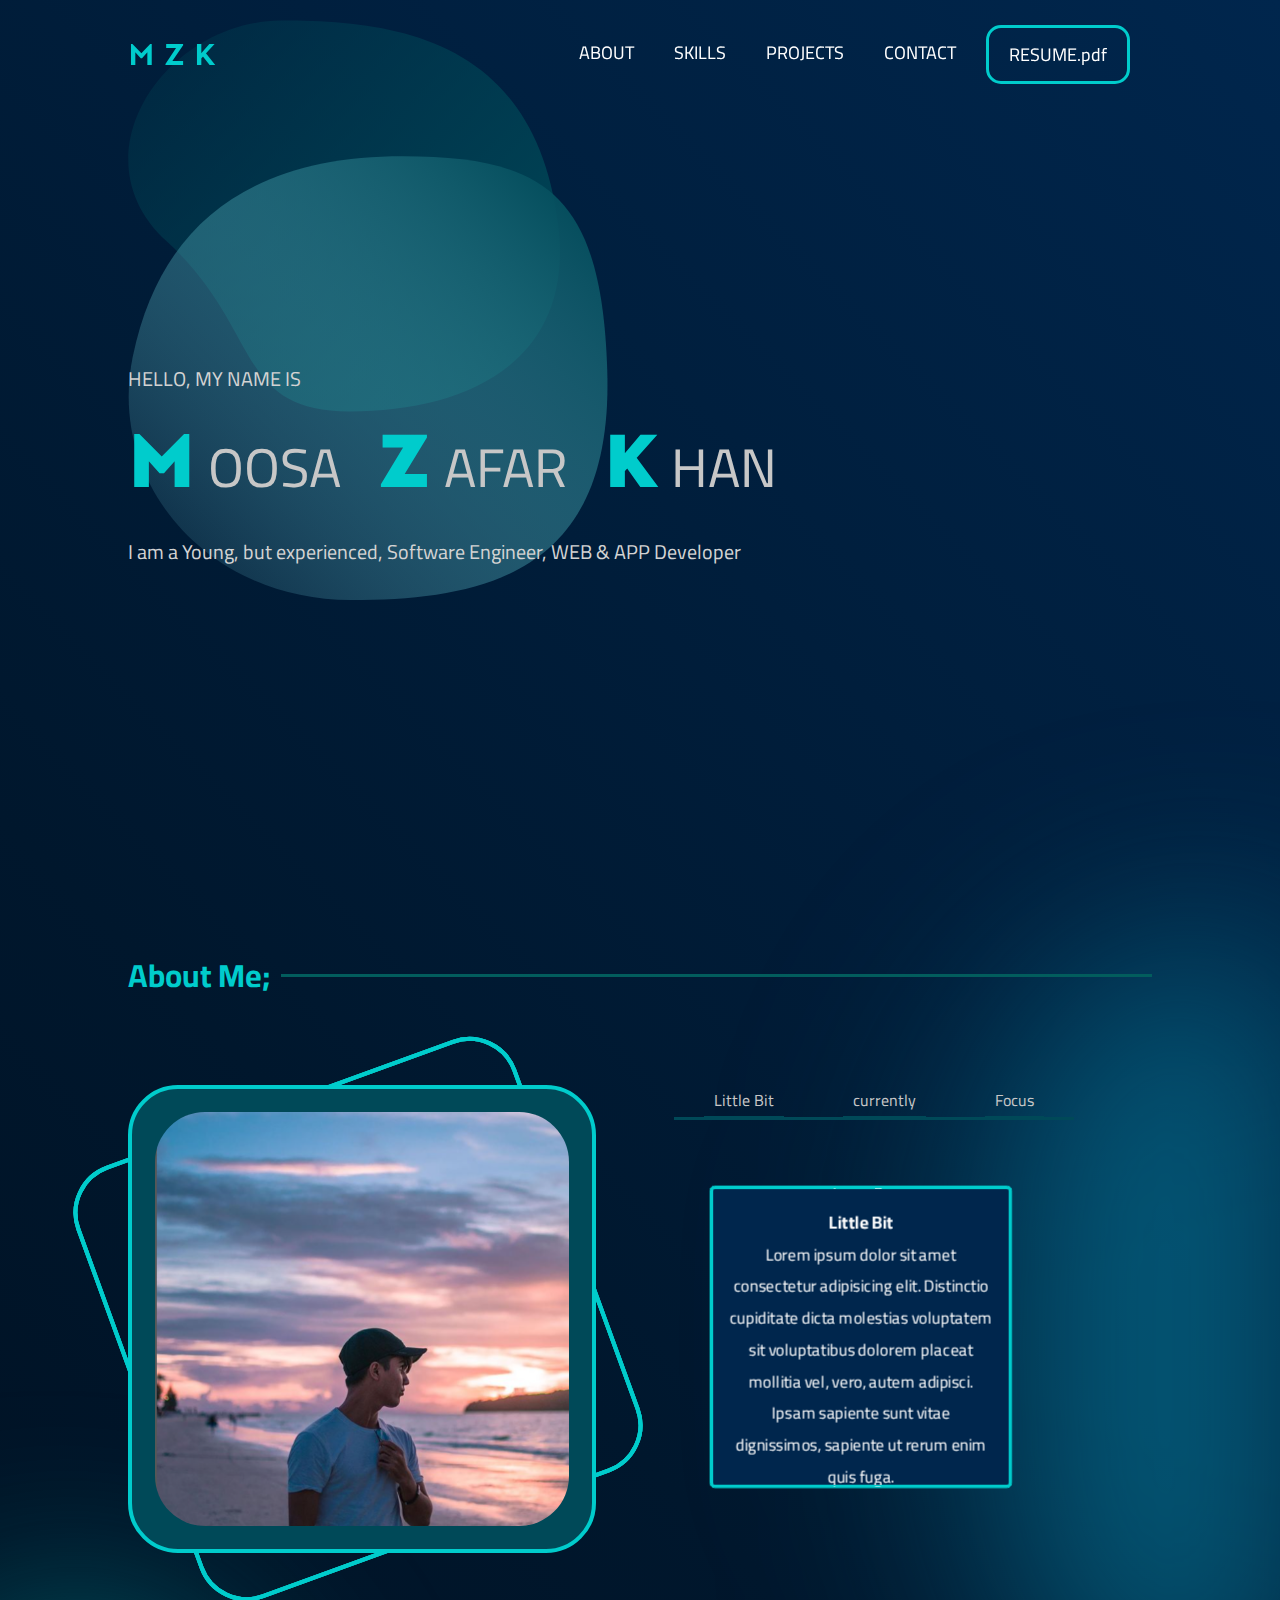
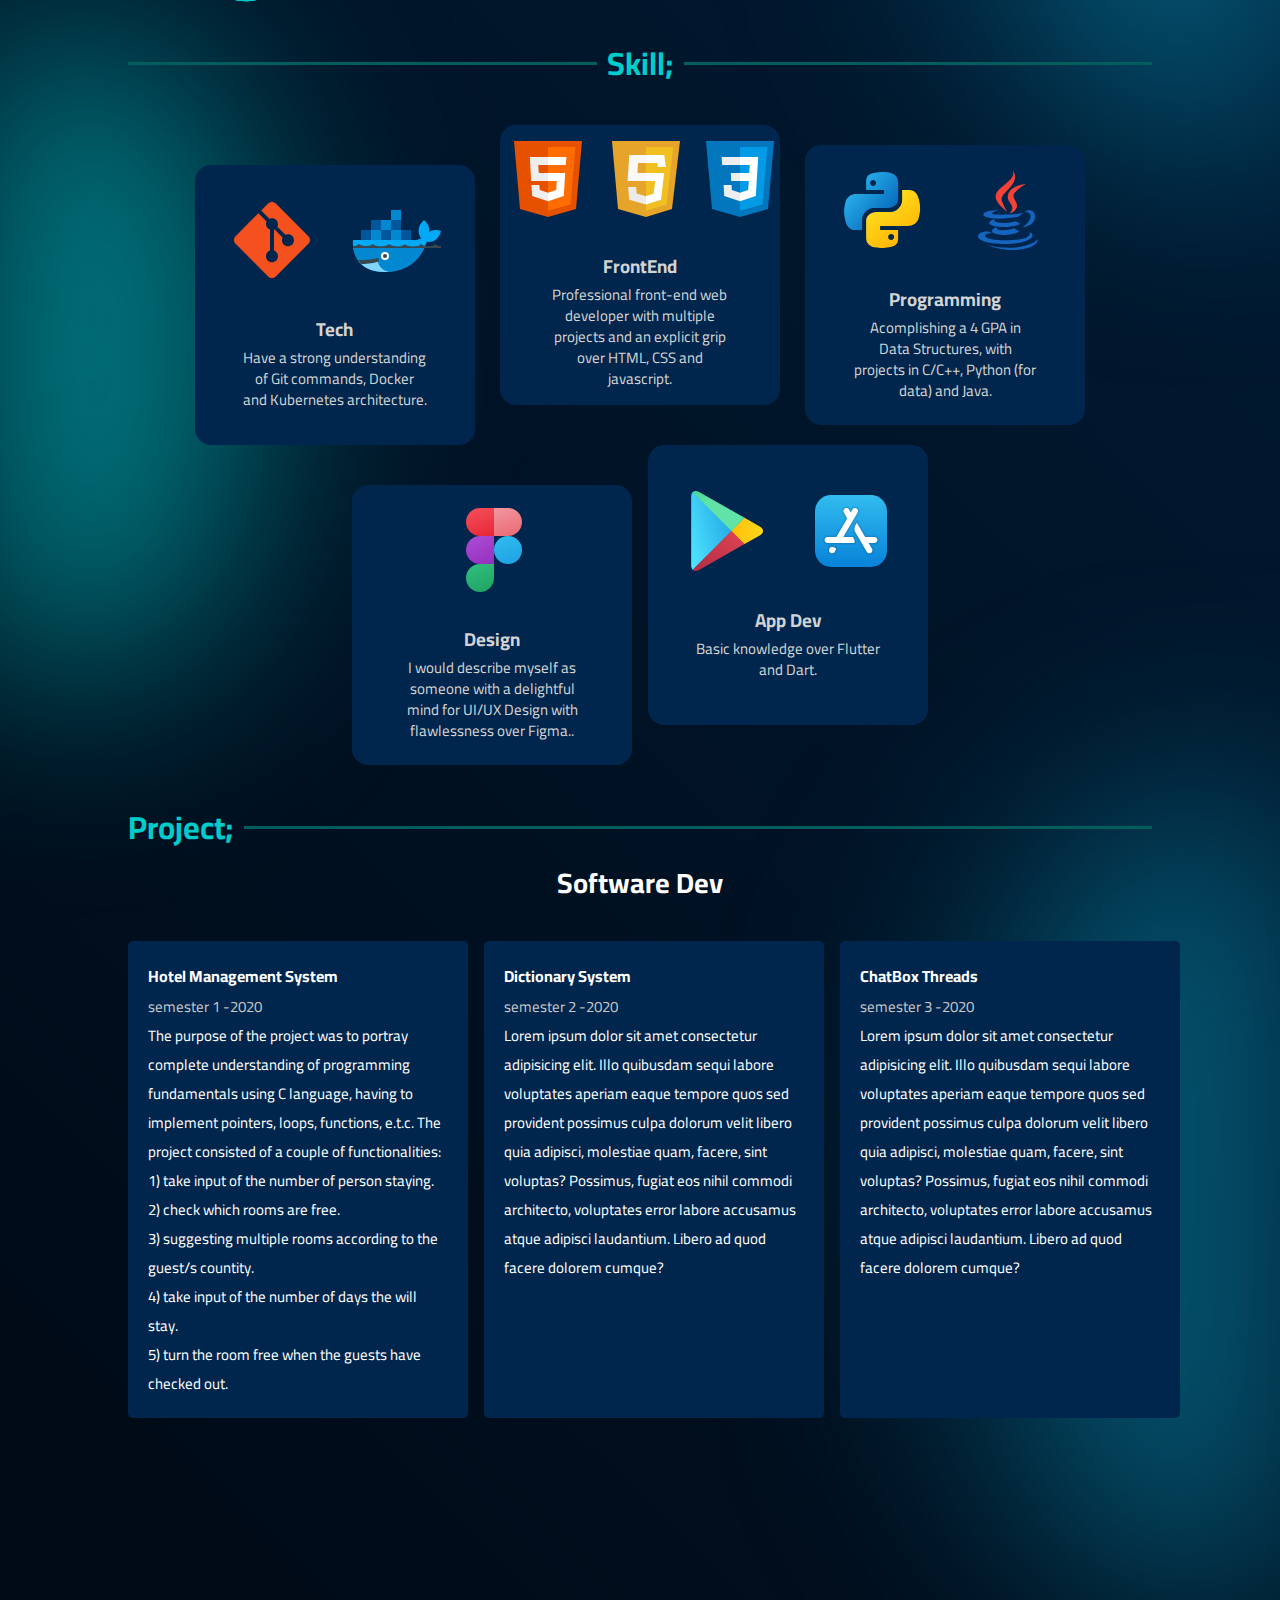
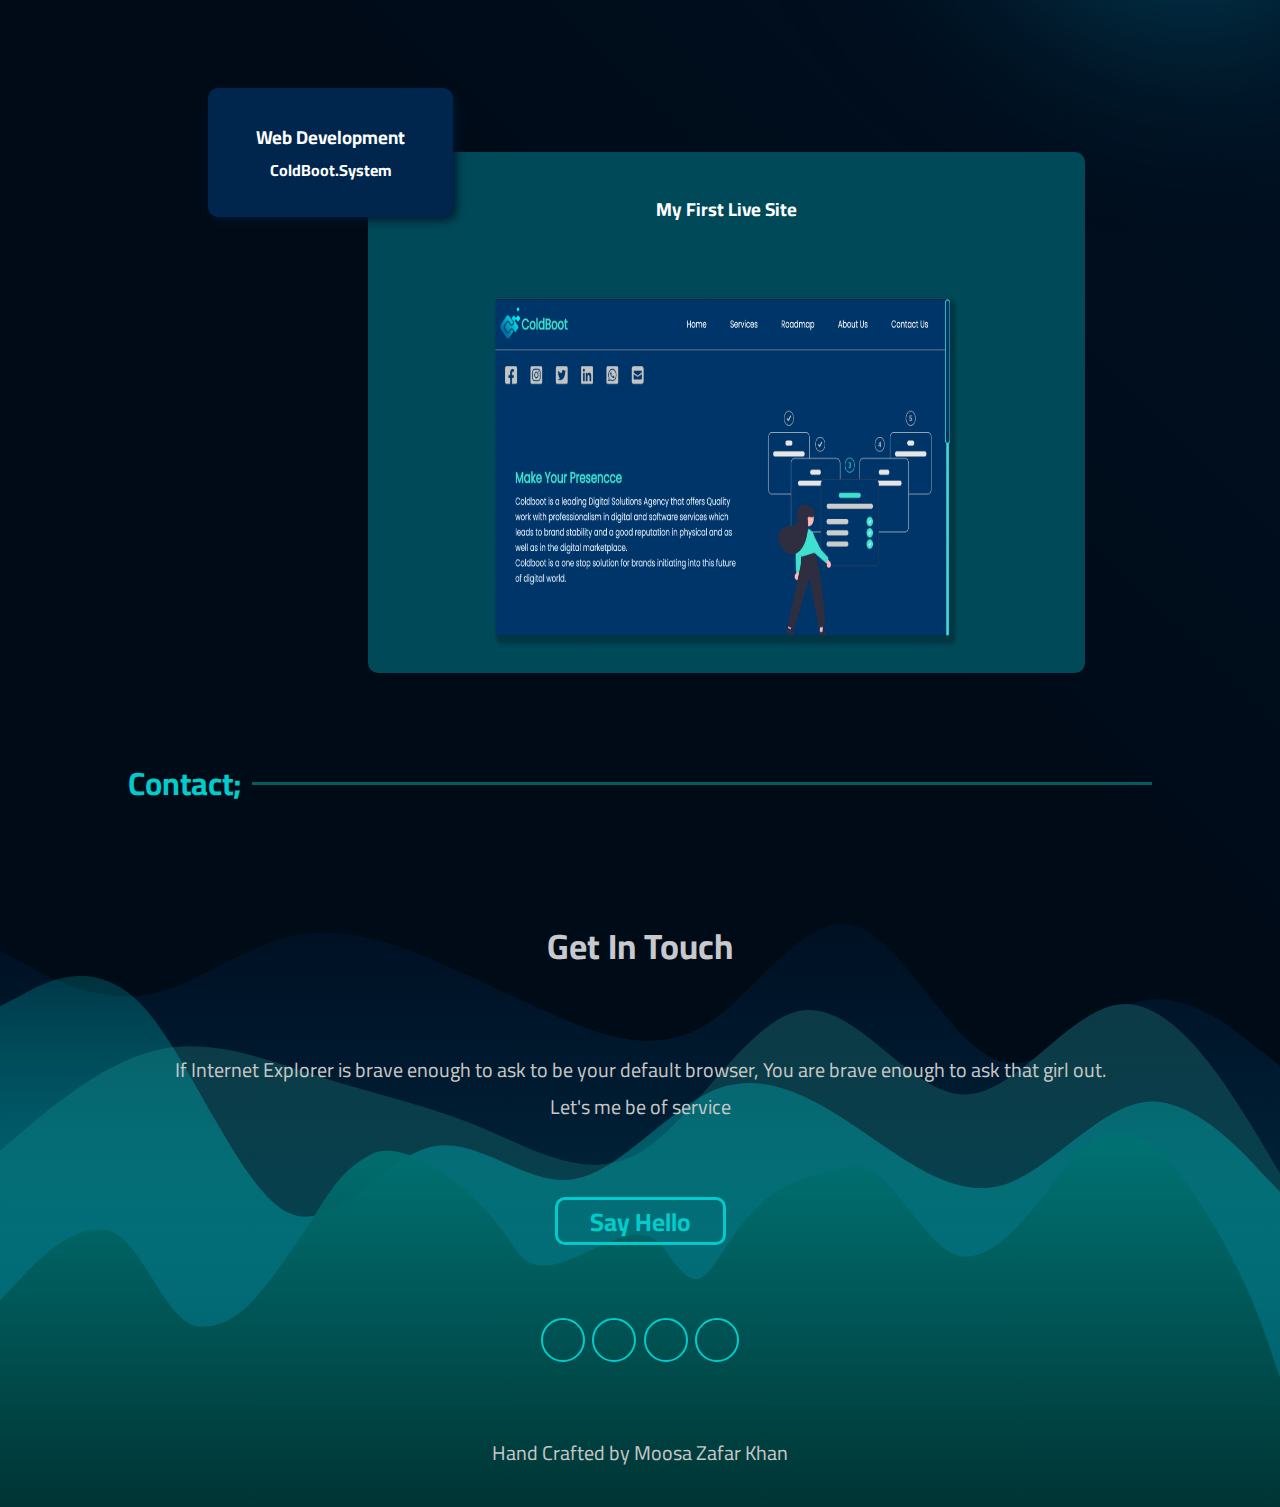
<file: index.html>
<!DOCTYPE html>
<html lang="en">
<head>
    <meta charset="UTF-8">
    <meta http-equiv="X-UA-Compatible" content="IE=edge">
    <meta name="viewport" content="width=device-width, initial-scale=1.0">
    <title>MZK</title>
    <link href="https://fonts.googleapis.com/css2?family=Cairo:wght@400;600&family=Sen:wght@400;700;800&display=swap" rel="stylesheet">
    <link href="https://fonts.googleapis.com/css2?family=Poppins:wght@400;700&family=Sen:wght@400;700;800&display=swap" rel="stylesheet">
    <link rel="stylesheet" href="https://cdnjs.cloudflare.com/ajax/libs/font-awesome/6.1.2/css/all.min.css" integrity="sha512-1sCRPdkRXhBV2PBLUdRb4tMg1w2YPf37qatUFeS7zlBy7jJI8Lf4VHwWfZZfpXtYSLy85pkm9GaYVYMfw5BC1A==" crossorigin="anonymous" referrerpolicy="no-referrer" />
    <link  rel="stylesheet"  href="https://cdn.jsdelivr.net/npm/swiper@8/swiper-bundle.min.css"/>

    <link rel="stylesheet" href="css/index.css">
</head>
<body>

    <!-- navigation bar start -->
    <nav>
        <div class="logo"><a href="#">M Z K</a></div>
        <ul class="nav-links">
            <li><a href="#aboutSection">ABOUT</a></li>
            <li><a href="#skillSection">SKILLS</a></li>
            <li><a href="#projectSection">PROJECTS</a></li>
            <li><a href="#contactSection">CONTACT</a></li>
            <li><a href="MZK_Resume.html" target="_blank">RESUME.pdf</a></li>
            <div class="socialLinks">
                <div class="linksContainer"><a href="https://twitter.com/MoosaZk" target="_blank"><i class="fa-brands fa-twitter"></i></a></div>
                <div class="linksContainer"><a href="https://github.com/MoosaZK" target="_blank"><i class="fa-brands fa-github"></i></a></div>
                <div class="linksContainer"><a href="https://www.linkedin.com/in/moosa-zafar-5627261bb/" target="_blank"><i class="fa-brands fa-linkedin-in"></i></a></div>
                <div class="linksContainer"><a href="mailto:moosazkhan@gmail.com" target="_blank"><i class="fa-solid fa-envelope"></i></a></div>
            </div>
        </ul>
        <div class="burger">
            <div class="line1"></div>
            <div class="line2"></div>
            <div class="line3"></div>
        </div>

    </nav>
    <!-- nav bar end -->

    <!-- Start Hero Section -->
    <script src="js/index.js"></script>
    <section id="heroSection">
        <div class="wrapper">
            <div class="blobContainer">
                <div class="blob blob1">
                    <svg id="svgBlob1" width="30em" height="30em" viewBox="0 0 657 608" fill="none" xmlns="http://www.w3.org/2000/svg">
                        <path d="M655.976 294.135C664.307 562.871 500.775 608 305 608C109.225 608 -29.0231 447.5 6.50002 275C46.2021 82.2072 180.225 0.5 376 0.5C571.775 0.5 648.5 53 655.976 294.135Z" fill="url(#paint0_linear_11_16)"/>
                        <defs>
                        <linearGradient id="paint0_linear_11_16" x1="606.5" y1="18.5" x2="-14.0001" y2="619" gradientUnits="userSpaceOnUse">
                        <stop stop-color="#004958"/>
                        <stop offset="1" stop-color="#80DAEB" stop-opacity="0"/>
                        </linearGradient>
                        </defs>
                        </svg>
                        
                        
                </div>
                <div class="blob blob2">
                    <svg id="svgBlob2"width="27em" height="27em" viewBox="0 0 681 617" fill="none" xmlns="http://www.w3.org/2000/svg">
                        <path d="M678.111 322.784C704.917 540.859 530.788 616.676 349.056 616.676C167.323 616.676 210.5 485 61 348.5C-86.5375 213.792 59.7676 0.5 241.5 0.5C423.232 0.5 642 29 678.111 322.784Z" fill="url(#paint0_linear_11_14)"/>
                        <defs>
                        <linearGradient id="paint0_linear_11_14" x1="-1.29955e-05" y1="1.43451e-05" x2="681" y2="617" gradientUnits="userSpaceOnUse">
                        <stop stop-color="#004958" stop-opacity="0.2"/>
                        <stop offset="1" stop-color="#004958"/>
                        </linearGradient>
                        </defs>
                        </svg>
                        
                </div>
            </div>
            <div class="heroContent">
                <p> HELLO, MY NAME IS</p>
                <div class="heroHeading">
                    <h1>
                        <span>M</span>
                        OOSA &nbsp;
                        <span> Z</span>
                        AFAR &nbsp
                        <span>K</span>
                        HAN
                    </h1>
                </div>
                <p>I am a Young, but experienced, Software Engineer, WEB & APP Developer</p>
            </div>
        </div>
    </section>
    <!-- End Hero Section  -->
    <div class="fadedCircle" id="blueFadeCrl"> </div>

    <!-- About Section Start -->
    <section id="aboutSection">
        <div class="wrapper">
            <div class="aboutHeadingContainer">
                    <h2 class="subHeading" id="aboutHeading">About Me; </h2>
            </div>

            <div class="aboutContainer">
                <div class="picContainer" >
                    <div class="animationLine" id="border1"></div>
                    <div class="animationLine" id="border2"></div>
                    <div class="animationLine" id="border3"></div>
                    
                    <div class="profilePicContainer">
                        <img src="img/Moosa ZK (@moosa_zk) • Instagram photos and videos.png" alt="">
                    </div>
                </div>
                <div class="description">
                    <div class="desNav">
                        <ul class="desNav-links">
                            <li id="front"> Little Bit</li>
                            <li id="right">currently</li>
                            <li id="back">Focus</li>
                        </ul>
                    </div>
                    <div class="contentBoxes">
                        <div class="scene">
                            <div class="cube">
                                <div class="cube__face cube__face--front">
                                   <div class="content">
                                        <h5>Little Bit</h5>
                                        <p>Lorem ipsum dolor sit amet consectetur adipisicing elit. Distinctio cupiditate dicta molestias 
                                            voluptatem sit voluptatibus dolorem placeat mollitia vel, vero, autem adipisci. Ipsam sapiente sunt vitae dignissimos,
                                            sapiente ut rerum enim quis fuga.</p>
                                    </div>
                                </div>
                            <div class="cube__face cube__face--back"> 
                                <div class="content">
                                    <h5>Little Bit</h5>
                                    <p>Lorem ipsum dolor sit amet consectetur adipisicing elit. Distinctio cupiditate dicta molestias 
                                        voluptatem sit voluptatibus dolorem placeat mollitia vel, vero, autem adipisci. Ipsam sapiente sunt vitae dignissimos,
                                        sapiente ut rerum enim quis fuga.</p>
                                </div>
                            </div>
                            <div class="cube__face cube__face--right"> 
                                <div class="content">
                                    <h5>Little Bit</h5>
                                    <p>Lorem ipsum dolor sit amet consectetur adipisicing elit. Distinctio cupiditate dicta molestias 
                                        voluptatem sit voluptatibus dolorem placeat mollitia vel, vero, autem adipisci. Ipsam sapiente sunt vitae dignissimos,
                                        sapiente ut rerum enim quis fuga.</p>
                                </div>
                            </div>
                            <div class="cube__face cube__face--left"> 
                                <div class="content">
                                    <h5>Little Bit</h5>
                                    <p>Lorem ipsum dolor sit amet consectetur adipisicing elit. Distinctio cupiditate dicta molestias 
                                        voluptatem sit voluptatibus dolorem placeat mollitia vel, vero, autem adipisci. Ipsam sapiente sunt vitae dignissimos,
                                        sapiente ut rerum enim quis fuga.</p>
                                </div>
                            </div>
                            <div class="cube__face cube__face--top"> 
                                <div class="content">
                                    <h5>Little Bit</h5>
                                    <p>Lorem ipsum dolor sit amet consectetur adipisicing elit. Distinctio cupiditate dicta molestias 
                                        voluptatem sit voluptatibus dolorem placeat mollitia vel, vero, autem adipisci. Ipsam sapiente sunt vitae dignissimos,
                                        sapiente ut rerum enim quis fuga.</p>
                                </div>
                            </div>
                            <div class="cube__face cube__face--bottom">
                                <div class="content">
                                    <h5>Little Bit</h5>
                                    <p>Lorem ipsum dolor sit amet consectetur adipisicing elit. Distinctio cupiditate dicta molestias 
                                        voluptatem sit voluptatibus dolorem placeat mollitia vel, vero, autem adipisci. Ipsam sapiente sunt vitae dignissimos,
                                        sapiente ut rerum enim quis fuga.</p>
                                </div>
                            </div>
                            </div>
                        </div>
                    </div>
                </div>
            </div>
        </div>
    </section>
    <!-- About Section End -->

    <div class="fadedCircle"> </div>

    <!-- Skill Section Start -->
    <section id="skillSection">
        <div class="wrapper">
            <header>
                    <h2 class="subHeading" id="skillHeading">Skill; </h2>
            </header>
            <div class="skillsContainerRow1">
                
                <!-- Tech skill 1 Start -->
                <div class="skills" id="tech">
                    <div class="imagesContainer">
                        <img src="img/icons8-git.svg" alt="">
                        <img src="img/icons8-docker.svg" alt="">
                    </div>
                    <div class="contentContainer">
                        <h3>Tech</h3>
                        <p>Have a strong understanding of Git commands, Docker and Kubernetes architecture. </p>
                    </div>
                </div>
                <!-- Tech skill 1 End -->

                <!-- FrontEnd skill 2 Start -->
                <div class="skills" id="frontEnd">
                    <div class="imagesContainer">
                        <img src="img/icons8-html-5.svg" alt="">
                        <img src="img/icons8-javaScript-5.svg" alt="">
                        <img src="img/icons8-css3.svg" alt="">
                    </div>
                    <div class="contentContainer">
                        <h3>FrontEnd</h3>
                        <p>Professional front-end web developer with multiple projects and an explicit grip over HTML, CSS and javascript. </p>
                    </div>
                </div>
                <!-- Frontend skill 2 End -->

                <!-- Programming skill 3 Start -->
                <div class="skills" id="programming">
                    <div class="imagesContainer">
                        <img src="img/icons8-python.svg" alt="">
                        <img src="img/icons8-java.svg" alt="">
                    </div>
                    <div class="contentContainer">
                        <h3>Programming</h3>
                        <p>Acomplishing a 4 GPA in Data Structures, with projects in C/C++, Python (for data) and Java.</p>
                    </div>
                </div>
                <!-- Programming skill 3 End -->
            </div>
            <div class="skillsContainerRow2">
                <!-- Design Skill 4 Start -->
                <div class="skills" id="design">
                    <div class="imagesContainer">
                        <img src="img/icons8-figma.svg" alt="">
                    </div>
                    <div class="contentContainer">
                        <h3>Design</h3>
                        <p>I would describe myself as someone with a delightful mind for UI/UX Design with flawlessness over Figma..</p>
                    </div>
                </div>
                <!-- Desing Skill 4 End -->

                <!-- AppDev Skill 5 Start -->
                <div class="skills" id="appDev">
                    <div class="imagesContainer">
                        <img src="img/icons8-google-play.svg" alt="">
                        <img src="img/icons8-app-store.svg" alt="">
                    </div>
                    <div class="contentContainer">
                        <h3>App Dev</h3>
                        <p>Basic knowledge over Flutter and Dart.</p>
                    </div>
                </div>
                <!-- AppDev Skill 5 End -->
            </div>
        </div>
    </section>
    <!-- Skill Section End -->
    <div class="fadedCircle" id="blueFadeCrl"> </div>


    <!-- Projecct Section Start -->
    <section id="projectSection" >
        <div class="wrapper">
            <header>
                    <h2 class="subHeading" id="projectHeading" >Project; </h2>
            </header>
            <div class="softwareContainer">
                <h3 class="projectSubHeading">Software Dev</h3>
                    
                <div class="projectContainer">
                    <div class="porjectsContainer" id="porject1Container">
                        <h4>Hotel Management System</h4>
                        <span>semester 1 -2020</span>
                        <p>
                            The purpose of the project was to portray complete understanding of programming fundamentals using C language, 
                            having to implement pointers, loops, functions, e.t.c. The project consisted of a couple of functionalities: <br>
                            1)  take input of the number of person staying.<br>
                            2) check which rooms are free. <br>
                            3) suggesting multiple rooms according to the guest/s countity.<br>
                            4) take input of the number of days the will stay.<br>
                            5) turn the room free when the guests have checked out.<br>
                        </p>
                    </div>
                    <div class="porjectsContainer" id="porject2Container">
                        <h4>Dictionary System</h4>
                        <span>semester 2 -2020</span>
                        <p>Lorem ipsum dolor sit amet consectetur adipisicing elit. Illo quibusdam sequi labore voluptates aperiam eaque tempore quos sed provident
                            possimus culpa dolorum velit libero quia adipisci, molestiae quam, facere, sint voluptas? Possimus, 
                            fugiat eos nihil commodi architecto, voluptates error labore accusamus atque adipisci laudantium. Libero ad quod facere dolorem cumque?</p>
                    </div>
                    <div class="porjectsContainer" id="porject3Container">
                        <h4>ChatBox Threads</h4>
                        <span>semester 3 -2020</span>
                        <p>Lorem ipsum dolor sit amet consectetur adipisicing elit. Illo quibusdam sequi labore voluptates aperiam eaque tempore quos sed 
                            provident possimus culpa dolorum velit libero quia adipisci, molestiae quam, facere, sint voluptas? Possimus, fugiat eos nihil 
                            commodi architecto, voluptates error labore accusamus atque adipisci laudantium. Libero ad quod facere dolorem cumque?</p>
                    </div>
                </div>
            </div>

            <div class="webDevContainer">
                <div class="leftBox">
                    <h3>Web Development</h3>
                    <h4><i class="fa-solid fa-caret-right"></i>ColdBoot.System <a href="https://coldboot.systems"  target="_blank"><i class="fa-solid fa-arrow-up-right-from-square"></i></a></h4>
                </div>
                <div class="rightBox">
                    <h3>My First Live Site</h3>
                    <img src="img/ColdBoot.png" alt="">
                </div>
            </div>
        </div>
    </section>
    <!-- Project Section End -->
        

    <!-- Contact Section Start -->
    <section id="contactSection">
        <div class="wrapper">
            <header>
                    <h2 class="subHeading" id="contactHeading">Contact; </h2>
            </header>

            <div class="contactContentContainer">
                    <h3>Get In Touch</h3>
                    <p>
                        If Internet Explorer is brave enough to ask to be 
                        your default browser, You are brave enough to ask that girl out. <br>
                        Let's me be of service

                    </p>
                    <a href="mailto:moosazkhan@gmail.com">
                        <button> <h4>Say Hello</h4></button>
                    </a>
            

                <div class="socialLinks">
                    <div class="linksContainer"><a href="https://twitter.com/MoosaZk" target="_blank"><i class="fa-brands fa-twitter"></i></a></div>
                    <div class="linksContainer"><a href="https://github.com/MoosaZK" target="_blank"><i class="fa-brands fa-github"></i></a></div>
                    <div class="linksContainer"><a href="https://www.linkedin.com/in/moosa-zafar-5627261bb/" target="_blank"><i class="fa-brands fa-linkedin-in"></i></a></div>
                    <div class="linksContainer"><a href="mailto:moosazkhan@gmail.com" target="_blank"><i class="fa-solid fa-envelope"></i></a></div>
                </div>

                <p>Hand Crafted by Moosa Zafar Khan</p>
            </div>
        </div>
        
    </section>
    <!-- Contact Section End -->

    <!-- Waves Start -->
    <div class="wave">
        <svg class="waves" width="100%" height="657" viewBox="0 0 1440 657" fill="none" xmlns="http://www.w3.org/2000/svg">
            <path fill-rule="evenodd" clip-rule="evenodd" d="M0 31.5001L27 45.5001C53 60.5001 107 88.5001 160 81.5001C213 74.5001 267 31.5001 320 16.5001C373 2.50011 427 16.5001 480 38.5001C533 60.5001 587 88.5001 640 110.5C693 132.5 747 146.5 800 110.5C853 74.5001 907 -11.4999 960 2.50011C1013 16.5001 1067 132.5 1120 153.5C1173 175.5 1227 103.5 1280 88.5001C1333 74.5001 1387 117.5 1413 139.5L1440 160.5V663H1413C1387 663 1333 663 1280 663C1227 663 1173 663 1120 663C1067 663 1013 663 960 663C907 663 853 663 800 663C747 663 693 663 640 663C587 663 533 663 480 663C427 663 373 663 320 663C267 663 213 663 160 663C107 663 53 663 27 663H0V31.5001Z" fill="url(#paint0_linear_30_22)"/>
            <defs>
            <linearGradient id="paint0_linear_30_22" x1="720" y1="663" x2="720" y2="0.999978" gradientUnits="userSpaceOnUse">
            <stop stop-color="#004958"/>
            <stop offset="1" stop-color="#00264D" stop-opacity="0.2"/>
            </linearGradient>
            </defs>
        </svg>

        <svg class="waves" width="100%" height="563" viewBox="0 0 1433 563" fill="none" xmlns="http://www.w3.org/2000/svg">
            <path fill-rule="evenodd" clip-rule="evenodd" d="M0 164.067L30 138.759C60 113.451 120 62.8344 180 50.6166C240 38.3988 300 62.8344 360 82.0337C420 101.233 480 113.451 540 138.759C600 164.067 660 201.594 720 164.067C780 125.669 840 13.0905 900 6.9816C960 0 1020 101.233 1080 101.233C1140 101.233 1200 0 1260 0C1320 0 1380 101.233 1410 150.977L1440 201.594V569H1410C1380 569 1320 569 1260 569C1200 569 1140 569 1080 569C1020 569 960 569 900 569C840 569 780 569 720 569C660 569 600 569 540 569C480 569 420 569 360 569C300 569 240 569 180 569C120 569 60 569 30 569H0V164.067Z" fill="url(#paint0_linear_33_25)"/>
            <defs>
            <linearGradient id="paint0_linear_33_25" x1="720" y1="0" x2="720" y2="569" gradientUnits="userSpaceOnUse">
            <stop stop-color="#0C3A46"/>
            <stop offset="1" stop-color="#004958"/>
            </linearGradient>
            </defs>
        </svg>
            
        <svg class="waves" width="100%" height="597" viewBox="0 0 1440 597" fill="none" xmlns="http://www.w3.org/2000/svg">
            <path fill-rule="evenodd" clip-rule="evenodd" d="M0 33.9087L27.1313 19.9087C53.2576 5.90868 107.52 -23.0913 160.778 33.9087C214.035 91.9087 268.298 235.909 321.556 264.909C374.813 293.909 429.076 206.909 482.333 192.909C535.591 177.909 589.853 235.909 643.111 228.909C696.369 221.909 750.631 149.909 803.889 127.909C857.147 105.909 911.409 134.909 964.667 170.909C1017.92 206.909 1072.19 249.909 1125.44 235.909C1178.7 221.909 1232.96 149.909 1286.22 141.909C1339.48 134.909 1393.74 192.909 1419.87 221.909L1447 249.909V601H1419.87C1393.74 601 1339.48 601 1286.22 601C1232.96 601 1178.7 601 1125.44 601C1072.19 601 1017.92 601 964.667 601C911.409 601 857.147 601 803.889 601C750.631 601 696.369 601 643.111 601C589.853 601 535.591 601 482.333 601C429.076 601 374.813 601 321.556 601C268.298 601 214.035 601 160.778 601C107.52 601 53.2576 601 27.1313 601H0V33.9087Z" fill="url(#paint0_linear_33_26)"/>
            <defs>
            <linearGradient id="paint0_linear_33_26" x1="723.5" y1="0" x2="723.5" y2="601" gradientUnits="userSpaceOnUse">
            <stop stop-color="#00CCCC" stop-opacity="0.2"/>
            <stop offset="1" stop-color="#004958"/>
            </linearGradient>
            </defs>
        </svg>

        <svg class="waves" width="100%" height="422" viewBox="0 0 1440 422" fill="none" xmlns="http://www.w3.org/2000/svg">
            <path fill-rule="evenodd" clip-rule="evenodd" d="M0 189.493L20 168.493C40 146.493 80 103.493 120 110.493C160 117.493 186 219 226 219C266 219 289.5 188 329.5 131C369.5 72.9997 376.5 47.4998 416.5 25.4998C456.5 3.49976 539.5 65.9997 579.5 131C619.5 195 707 73.9998 747 131C787 189 789.5 168.493 829.5 110.493C869.5 53.4932 920 45.4932 960 38.4932C1000 31.4932 1040 132.493 1080 139.493C1120 146.493 1160 89.4932 1200 38.4932C1240 -11.5068 1280 -11.5068 1320 38.4932C1360 88.4932 1400 161.493 1420 218.493L1440 276.493V428H1420C1400 428 1360 428 1320 428C1280 428 1240 428 1200 428C1160 428 1120 428 1080 428C1040 428 1000 428 960 428C920 428 880 428 840 428C800 428 760 428 720 428C680 428 640 428 600 428C560 428 520 428 480 428C440 428 400 428 360 428C320 428 280 428 240 428C200 428 160 428 120 428C80 428 40 428 20 428H0V189.493Z" fill="url(#paint0_linear_33_27)"/>
            <defs>
            <linearGradient id="paint0_linear_33_27" x1="720" y1="-86.0002" x2="720" y2="428" gradientUnits="userSpaceOnUse">
            <stop stop-color="#008080" stop-opacity="0.9"/>
            <stop offset="1" stop-color="#003333"/>
            </linearGradient>
            </defs>
        </svg>
    </div>
            
    <script>
        var desNav = document.querySelectorAll('.desNav-links > li');
        var cube = document.querySelector('.cube');
        var radioGroup = document.querySelector('.radio-group');
        var currentClass = '';
        var fCurrent = document.querySelector("#ffront");

        for(let i = 0 ;i<desNav.length;i++){
            desNav[i].addEventListener('click', () => {
                console.log(desNav[i].value);
                //   console.log("saa");
                    var showClass = 'show-' + desNav[i].id;
                    if ( currentClass ) {
                        cube.classList.remove( currentClass );
                    }
                    cube.classList.add( showClass );
                    currentClass = showClass;

        });
        }
        

        // function changeSide() {
        //     var checkedRadio = radioGroup.querySelector(':checked');
        //     var showClass = 'show-' + checkedRadio.value;
            
        //     if ( currentClass ) {
        //         cube.classList.remove( currentClass );
        //     }
        //     cube.classList.add( showClass );
        //     currentClass = showClass;
        // }
        // // set initial side
        // changeSide();

        // radioGroup.addEventListener( 'change', changeSide );
    </script>
</body>
</html>
</file>
<file: css/index.css>
*{
    text-decoration: none;
    font-family:  'Cairo', Courier, monospace;
    padding: 0;
    margin: 0;
}

:root{
    --lightBlue: #067d9e;
    --lightGrey: #C7C7C7;
    --DarkBlue: #00264D;
    --VeryDarkBlue: #00172D;
    --Black: #000B18;
    --Green: #00CCCC;
    --MidGreen: rgb(2, 93, 93);
    --DarkGreen: #004958;
    --logofont: 'Sen', sans-serif;
    --textfont:  'Cairo', Courier, monospace;
    --fs-xxxl: clamp(0.1rem, 3vw + 1rem, 4rem);
}
html {
    scroll-behavior: smooth;
    overflow-x: hidden;
  }

body{
    background-image: linear-gradient(45deg, var(--Black) 30%, var(--VeryDarkBlue) ,var(--DarkBlue) );
}

.wrapper{
    margin: 0 auto;
    width: 80vw;
    flex-wrap: wrap;
}


section{
    height: max-content;
    position: relative;
    margin: 0 auto;
}
header:not(:nth-child(1)){
    flex-basis: 100%;
}

.subHeading{
    display: flex;
    flex-direction: row;
}
.subHeading::after, #skillHeading::before{
    content: "";
    flex: 1 1;
    border-bottom: 3px solid var(--MidGreen);
    margin: auto;
}
  #skillHeading:before {
    margin-right: 10px
  }
  .subHeading:after {
    margin-left: 10px
  }
h2{
    color: var(--Green);
    font-size: clamp(1.5rem,5vw,2rem);
    font-weight: 700;
    

}
p{
    font-size: 15px;
}
/* Nav bar Start */
nav{
    position:fixed;
    top: 0;
    right: 0;
    left: 0;
    width: 80vw;
    height: 12vh;
    display: flex;
    align-items: center;
    justify-content: space-between;
    z-index: 99999;
    padding: 0 10%;
    transition: all 300ms ease-in-out;

}

.nav-links{
    position: relative;
    display: flex;
    align-items: center;
    justify-content: center;
    width: 60%;
}
.logo a{
    position: relative;
    color: var(--Green);
    font-family:var(--logofont);
    font-weight: 700;
    font-size:xx-large;
}
nav ul li{
    position: relative;
    list-style: none ;
    display: inline-block;
    padding: 10px 20px;
}

nav ul li a{
    position: relative;
    color: white;
    text-decoration: none;
    font-family: var(--textfont);
    font-weight: 400;
    transition: 400ms all;
    font-size: 18px;
}
nav ul li:not(:nth-child(5)) a::after{
    content: "";
    background-color: var(--Green);
    display: block;
    height: 3px;
    border-radius: 15px;
    width: 0%;
    transition: width 500ms;
}
nav ul li:not(:last-child) a:hover:after{
    width: 100%;
}

nav ul li:nth-child(5){
    border: 3px solid var(--Green);
    border-radius: 15px;
    margin-left:10px;
}
nav ul li:nth-child(5):hover{
    background-color: var(--MidGreen);
}
nav .socialLinks{
    display: none;
}
nav .socialLinks .linksContainer a{
    border: none;
    border-radius: 50%;
    color: var(--Green);
    width: 40px;
    height: 40px;
    display: flex;
    align-items: center;
    justify-content: center;
    transition: 100ms ease-in-out;
}

.scrollDown nav{
    transform: translate3d(0, -100%, 0);
}
.scrollUp nav{
    backdrop-filter: blur(8px);
    box-shadow: 0 2px 10px  var(--VeryDarkBlue);
}
.burger{
    display: none;
    cursor: pointer;
}
.burger div{
    width: 25px;
    height: 3px;
    background-color: var(--Green);
    margin: 5px;
    border-radius: 10px;
    z-index: 9999;
}
.line2{
    transform: translateX(-5px);
    transition: all 200ms ease;
}

/* Nav bar End */

/* Hero Section Start */

.heroContent{
    height: 25vh;
    color: var(--lightGrey);
    display: grid;
    grid-template-columns: 1fr;
    padding: 40vh 0;
}
.heroHeading{
    height: min-content;
}
.heroContent h1{
    font-weight: 400;
    font-size: var(--fs-xxxl);
    margin: 0;
}
.heroContent p{
    height: fit-content;
    color: lightgray;
    font-size: 20px;
}
.heroContent span{
    color: var(--Green);
    font-size: 5rem;
    font-family:var(--logofont);
    font-weight: 800;

}

.blob1{
    position: absolute;
    z-index: -1;
    animation: move1 30s ease-in-out infinite;
    margin-top: 3rem;
    transform: translateY(90px);
    transform-origin: 50% 50%;
}

@keyframes move1{
    0% {
        transform: scale(0.8) translate(15vw, 10px);
    }
    50%{
        transform: scale(0.8,1) translate(50vw, 20px) rotate(-95deg);
        
    }
    100% {
        transform: scale(0.8) translate(15vw, 10px);
    }
}
.blob2{
    position: absolute;
    z-index: -3;
    animation: move 50s ease-in-out infinite;
    transform-origin: 50% 50%;
}

@keyframes move{
    0% {
        transform: scale(1) translate(10vw, 0px);
    }
    50%{
        transform: scale(0.8,1) translate(50vw, 20vh) rotate(200deg);
        
    }
    100% {
        transform: scale(1) translate(10vw, 0px);
    }
}

/* Hero Section End */


/* About Section Start */
.aboutHeadingContainer{
    width: 100%;
}

.aboutContainer{
    margin: 5rem auto;
    display: grid;
    grid-template-areas: "picContainer description";

}


.picContainer{
    position: relative;
    grid-area: picContainer;
    aspect-ratio: 1/1;
    width: min(85%, 460px);
    
}
.profilePicContainer{
    border: 4px solid var(--Green);
    border-radius: 50px;
    width: 100%;
    height: 100%;
    display: flex;
    align-items: center;
    justify-content: center;
    background-color: var(--DarkGreen);
}
.profilePicContainer img{
    width: 90%;
    height: 90%;
    object-fit: cover;
    border-radius: 50px;
    
}
.animationLine{
    position: absolute;
    border: 4px solid var(--Green);
    border-radius: 50px;
    top: 0;
    left: 0;
    right: 0;
    bottom: 0;
    transition: all 1s ease-in-out;
    z-index: -1;
    transform: rotate(70deg);
}

.picContainer:hover #border1
{
   transform: rotate(70deg);
}
.picContainer:hover #border2
{
    transform: rotate(45deg);
}
.picContainer:hover #border3
{
    transform: rotate(23deg);
}
.description{
    grid-area: description;
    display: flex;
    width:min(80vw,400px);
    height: 50vh;
    flex-direction: column;
    align-items: center;
    justify-content: space-evenly;
}
.desNav{
    width: min(100%, 400px);
    height: 2em;
    margin: 0 auto;
    border-bottom: 3px solid var(--DarkGreen);
    display: flex;
    align-items: center;
    justify-content: space-between;
    /* transform: skewX(-13deg); */
}
.desNav ul{
    display: flex;
    align-items: center;
    justify-content:space-around;
    list-style: none;
    width: 100%;
}
.desNav ul li{
    padding: 1px 10px;
    border-bottom: 2px solid var(--DarkGreen);
    color: var(--lightGrey);
}
.desNav ul li:hover{
    border-bottom: 2px solid var(--Green);
    cursor: pointer;
}
  .scene {
    width: 300px;
    height: 300px;
    margin: 80px;
    perspective: 400px;
  }
  
  .cube {
    width: 270px;
    height: 270px;
    position: relative;
    transform-style: preserve-3d;
    transform: translateZ(-100px);
    transition: transform 1s;
  }
  
  .cube.show-front  { transform: translateZ(-100px) rotateY(   0deg); }
  .cube.show-right  { transform: translateZ(-100px) rotateY( -90deg); }
  .cube.show-back   { transform: translateZ(-100px) rotateY(-180deg); }
  .cube.show-left   { transform: translateZ(-100px) rotateY(  90deg); }
  .cube.show-top    { transform: translateZ(-100px) rotateX( -90deg); }
  .cube.show-bottom { transform: translateZ(-100px) rotateX(  90deg); }
  
  .cube__face {
    position: absolute;
    width: 270px;
    height: 270px;
    color: white;
    text-align: center;
    border-radius: 5px;
  }
  
  .cube__face--front  { background: var(--DarkBlue); border: 3px solid var(--Green); }
  .cube__face--right  { background: var(--DarkBlue); border: 3px solid var(--Green);}
  .cube__face--back   { background: var(--DarkBlue); border: 3px solid var(--Green);}
  .cube__face--left   { background: var(--DarkBlue); border: 3px solid var(--Green);}
  .cube__face--top    { background: var(--DarkBlue); border: 3px solid var(--Green);}
  .cube__face--bottom { background: var(--DarkBlue); border: 3px solid var(--Green);}
  
  .cube__face--front  { transform: rotateY(  0deg) translateZ(135px); }
  .cube__face--right  { transform: rotateY( 90deg) translateZ(135px); }
  .cube__face--back   { transform: rotateY(180deg) translateZ(135px); }
  .cube__face--left   { transform: rotateY(-90deg) translateZ(135px); }
  .cube__face--top    { transform: rotateX( 90deg) translateZ(135px); }
  .cube__face--bottom { transform: rotateX(-90deg) translateZ(135px); }
  .radio-group{
    color: white;
  }
label { 
    margin-right: 10px; 
}  

.cube__face .content {
    padding: 15px;
}
.cube__face .content h5{
    font-size:medium;
}
/* Aboout Section End */

/* FadedCircle 1 Start */
.fadedCircle{
    position: absolute;
    width: 20rem;
    height: 40rem;
    /* border-top-left-radius: 50% 100% ; */
    border-top-right-radius: 100% 50%;
    border-bottom-right-radius: 100% 50%;
    border-bottom-left-radius: 0;
    background-image: linear-gradient(90deg, var(--Green), transparent);
    z-index: -9999;
    filter: blur(7rem);
    -webkit-filter: blur(7rem);
}
/* FadedCircle 1 End */

/* Skill Section Start */

.skillsContainerRow1{
    display: grid;
    grid-template-columns: 1fr 1fr 1fr;
    grid-column-gap: 1rem;
    grid-template-areas: 
    "Tech FrontEnd Programming";
    margin: 2rem 3rem 0 3rem;
    height: 320px;   
}
.skillsContainerRow2{
    display: grid;
    grid-template-columns: 1fr 1fr;
    grid-column-gap: 1rem;
    grid-template-areas: 
    "Design AppDev";
    height: 320px;   
    margin: 0 3rem 2rem 3rem;
}
#tech{
    
    grid-area: Tech;
    justify-self: end;
    align-self:flex-end;
}
#frontEnd{
    
    justify-self: center;
    align-self:flex-start;
    grid-area: FrontEnd;
}
#programming{
    justify-self: start;
    align-self:center;
    grid-area: Programming;
}
#design{
    grid-area: Design;
    justify-self: end;
    align-self:flex-end;
}
#appDev{
    grid-area: AppDev;
}
.skills{
    width: 280px;
    height: 280px;
    display: flex;
    flex-direction: column;
    align-items: center;
    justify-content: center;
    background-color: var(--DarkBlue);
    text-align: center;
    border-radius: 1rem;
}
 .imagesContainer{
    height: 7rem;
    width: 100%;
}

.imagesContainer{
    display: flex;
    align-items:center;
    justify-content: space-evenly;
}

.skills .contentContainer{
    color: lightgray;
    padding: 1rem 3rem;
}
.skills .contentContainer p{
    line-height: 1.4em;
}
/* Skill Section End */

#blueFadeCrl{
    right: 0;
    position: absolute;
    width: 25rem;
    height: 50rem;
    border-top-left-radius: 100% 50%;
    border-top-right-radius: 0;
    border-bottom-right-radius: 0;
    border-bottom-left-radius: 100% 50%;
    background-image: linear-gradient(-90deg, var(--lightBlue), transparent);
    z-index: -9999;
    filter: blur(7rem);
    -webkit-filter: blur(7rem);
}

/* Project Section Start */

.softwareContainer
{
    display: flex;
    flex-direction: column;
    align-items: center;
    color: white;
}
.projectContainer{
    display: grid;
    grid-template-areas: "proj1 proj2 proj3";
    grid-column-gap: 1rem;
    margin: auto;
    margin-top: 2rem;
}
.projectSubHeading{
    font-size: 28px;
}
#project1Container{
    grid-area: "proj1";
}
#project2Container{
    grid-area: "proj2";
}
#project3Container{
    grid-area: "proj3";
}
.porjectsContainer{
    width: 300px;
    background-color: var(--DarkBlue);
    border-radius: 5px;
    padding: 20px 20px;   
}
.porjectsContainer span{
    color: var(--lightGrey);
    font-size: 15px;
}
/* Software Projects End */

/* Web Dev Start */
.webDevContainer{
    position: relative;
    color: white;
    margin-top: 30vh;
    height: 65vh;
    display: flex;
    
}
.leftBox{
    position: absolute;
    background-color: var(--DarkBlue);
    padding: 2rem 3rem;
    border-radius: 10px;
    text-align: center;
    box-shadow: 3px 3px 10px var(--VeryDarkBlue);
    margin-left: 5rem;
}
.leftBox a i{
    margin-left: 10px;
    color: var(--Green);
    transform: scale(0.8);
    transition: all 200ms ease-in-out;
}
.leftBox a i:hover{
    transform: scale(0.9);
}

.fa-caret-right{
    color: var(--Green);
    margin-inline:auto ;
    margin-right: 10px;
}
.rightBox{
    position: relative;
    background-color: var(--DarkGreen);
    display: flex;
    align-items: center;
    justify-content: space-around;
    flex-direction: column;
    border-radius: 10px;
    margin: 4rem 0 0 15rem;
    width: 70%;
    padding-top: 1rem;
    z-index: -2;
}
.rightBox img{
    width: 65%;
    height: 70%;
    margin-top: 20px;
}
/* Web Dev End */

/* Project Section End */


/* Contact Start */
#contactSection{
    margin-top: 5rem;
}
.contactContentContainer{
    color:rgba(255, 255, 255, 0.805);
    display: flex;
    flex-direction: column;
    justify-content: space-around;
    align-items: center;
    text-align: center;
    height: 70vh;
    margin-top: 4rem;
}
.contactContentContainer h3{
    font-size: 35px;
    margin: 0;
}

.contactContentContainer p{
    color: var(--lightGrey);
    font-size: 20px;
    margin: 0;
}
.contactContentContainer a button{
    background: transparent;
    border: 3px solid var(--Green); 
    border-radius: 10px;
    height: 3rem;
    padding: 0 2rem;
    color: var(--Green);
    transition: all 200ms ease-in-out;
    display: flex;
    align-items: center;
    justify-content: center;
}
.contactContentContainer a button:hover{
    transform: scale(1.1);
    background-color: var(--DarkGreen);
}

.socialLinks{
    display: flex;
    align-items: center;
    justify-content: space-around;
    width: 20%;
}
.linksContainer a{
    border: 2px solid var(--Green);
    border-radius: 50%;
    color: var(--DarkBlue);
    width: 40px;
    height: 40px;
    display: flex;
    align-items: center;
    justify-content: center;
    transition: 100ms ease-in-out;
}
.linksContainer a:hover{
    border: 2px solid var(--Green);
    color: var(--Green);
    background-color: var(--DarkGreen);
}
.contactContentContainer button h4{
    font-size: 25px;
}
/* Contact End */
.wave{
    position: relative;
}
.waves{
    position: absolute;
    bottom: 0;
    height: fit-content;
    z-index: -9999;
}

/* Media Query for low resolution  Tablets, Ipads */
@media (max-width: 790px) {
    body{
        overflow-x: hidden;
    }
    .wrapper{
        width: 90%;
    }
    .nav-links{
        position: absolute;
        right: 0px;
        height: 92vh;
        top: 0vh;
        background-image: linear-gradient(45deg, #003333, #001128);
        display: flex;
        flex-direction: column;
        justify-content: center;
        border-top-left-radius: 80% 50%;
        border-top-right-radius: 0 0;
        border-bottom-right-radius: 0 0;
        border-bottom-left-radius: 100% 50%;
        transform:  translateX(100%);
        transition: transform 0.5s ease-in;
        opacity: 0;
    }
    .nav-links li{
        opacity: 0;
    }
    .burger{
        display: block;
        z-index: 9999;
    }
    .nav-active{
        transform:  translateX(0%);
        opacity: 1;
    }
    .nav-close{
        transform: translate(100%);
        opacity: 1;
    }
    nav .socialLinks{
        display: flex;
        margin-top: 20px;
    }
    @keyframes navLinkFade{
        from{
            opacity: 0;
            transform: translateX(50px);
        }
        to{
            opacity: 1;
            transform: translateX(0px);
        }
    }
    .burgerMove .line2{
        transform: translateX(5px);
    }

    .aboutContainer{
        /* grid-template-columns: 1fr; */
        grid-template-areas: 
        "picContainer" 
        "description";
    }
    .skillsContainerRow1{
        position: relative;
        display: grid;
        grid-template-columns: none;
        grid-column-gap: 1rem;
        grid-template-areas: 
        "Tech" "FrontEnd" "Programming";
        height: max-content;
        justify-content: center;
        align-items: center;
        grid-row-gap: 2rem;
    }
    .skillsContainerRow2{
        position: relative;
        display: grid;
        grid-template-columns: none;
        grid-column-gap: 1rem;
        grid-template-areas: 
        "Design" "AppDev";
        height: max-content;  
        justify-content: center;
        align-items: center; 
        grid-row-gap: 2rem;
        margin-top: 2rem;
    }
    .aboutLine::after{
        width: 68%;
    }

}

/* Media Query for Mobile Devices */
@media (max-width: 480px) {
    body{
        overflow-x: hidden;
    }
    .heroContent p{
        font-size: 0.8rem;
    }
    .nav-links{
        width: 90vw;
        right: 0;
    }
    .aboutContainer{
        grid-template-areas: 
        "picContainer" 
        "description";
        grid-row-gap: 2rem;
    }

    .aboutContainer div{
        margin: 0 auto;
    }
    .description{
        padding-top: 50px;
    }
    .contentBoxes{
        padding-top: 40px;
    }
    .skillsContainerRow1{
        position: relative;
        display: grid;
        grid-template-columns: none;
        grid-column-gap: 1rem;
        grid-template-areas: 
        "Tech" "FrontEnd" "Programming";
        height: max-content;
        justify-content: center;
        align-items: center;
        grid-row-gap: 2rem;
    }
    .skillsContainerRow2{
        position: relative;
        display: grid;
        grid-template-columns: none;
        grid-column-gap: 1rem;
        grid-template-areas: 
        "Design" "AppDev";
        height: max-content;  
        justify-content: center;
        align-items: center; 
        grid-row-gap: 2rem;
        margin-top: 2rem;
    }
    .projectContainer{
        grid-template-areas: 
        "proj1" 
        "proj2"
        "proj3";
        grid-row-gap: 3rem;
    }
    .webDevContainer{
        justify-content: center;
    }
    .leftBox{
        margin: auto;
    }
    .rightBox{
        margin: auto;
        margin-top: 8rem;
        width: 100%;
    }
    .contactContentContainer h3{
        font-size: 23px;
    }
    .contactContentContainer p{
        font-size: 16px;
    }
}
</file>
